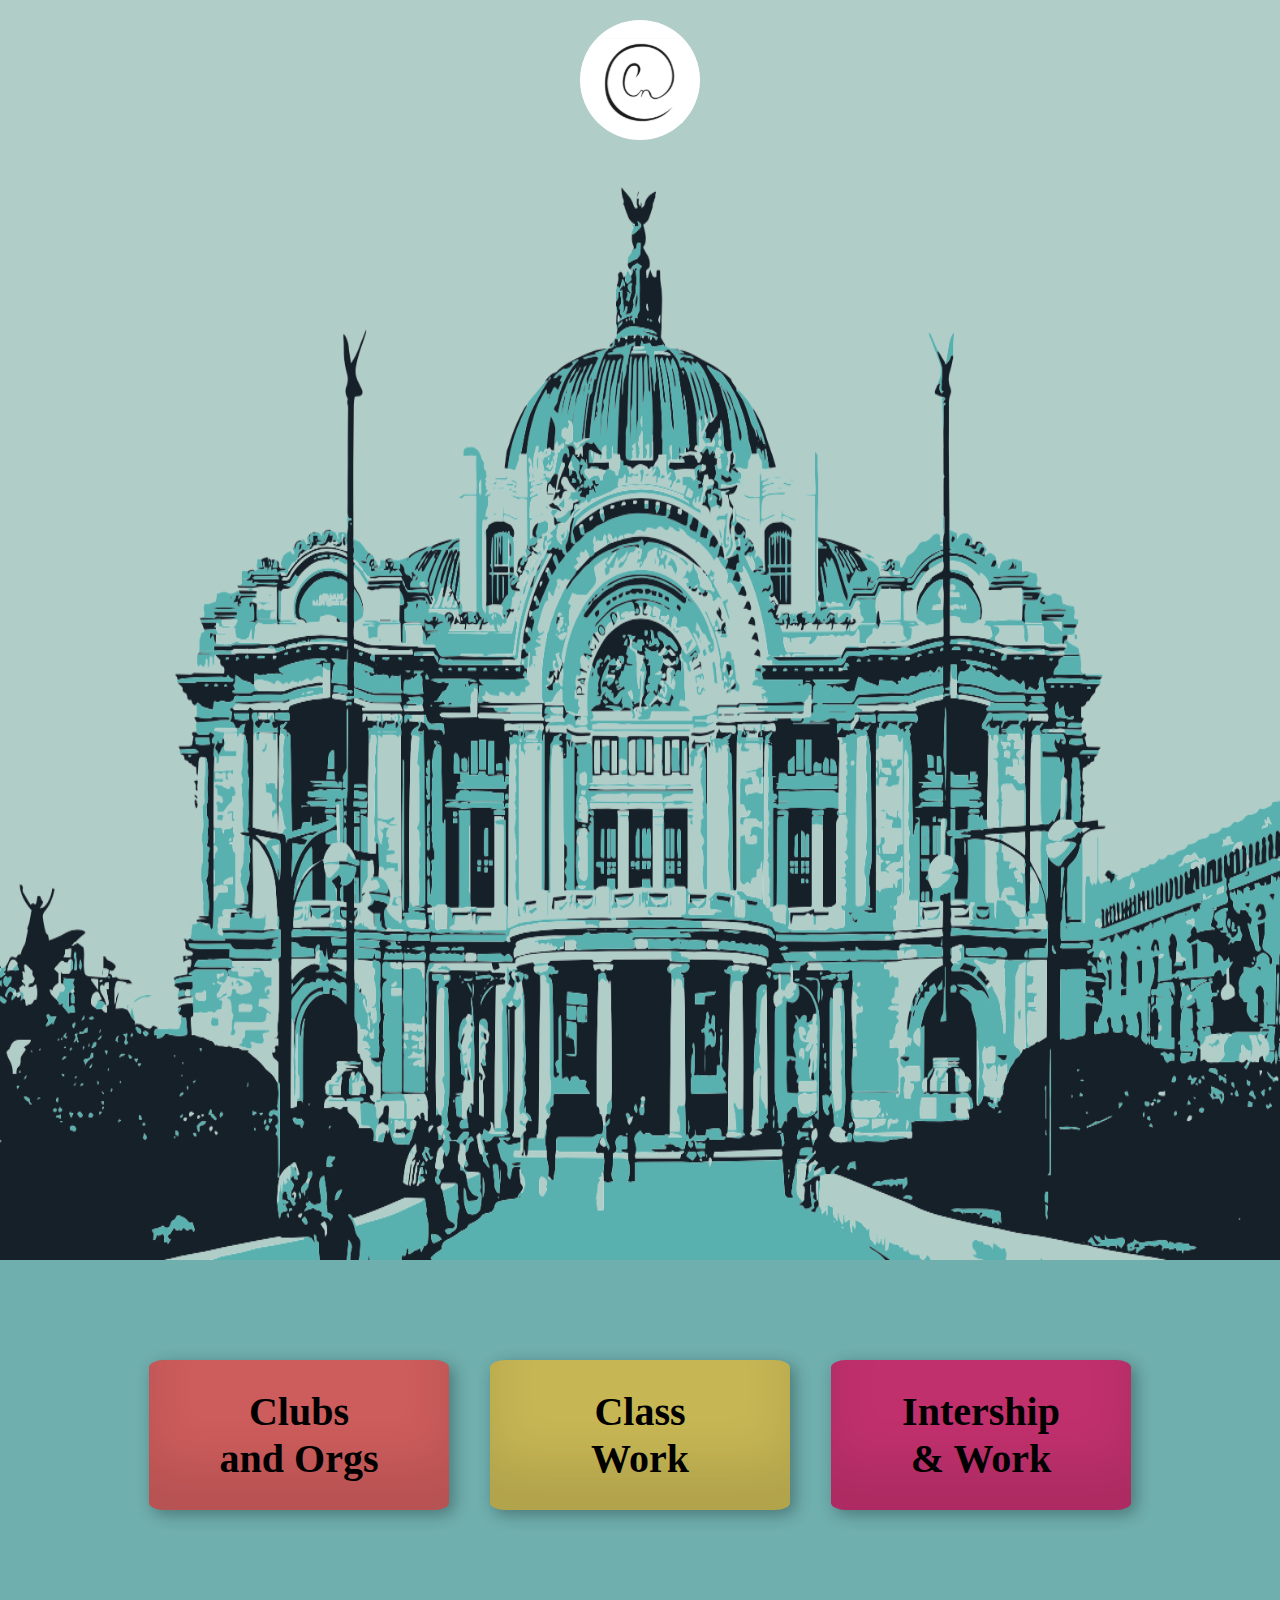
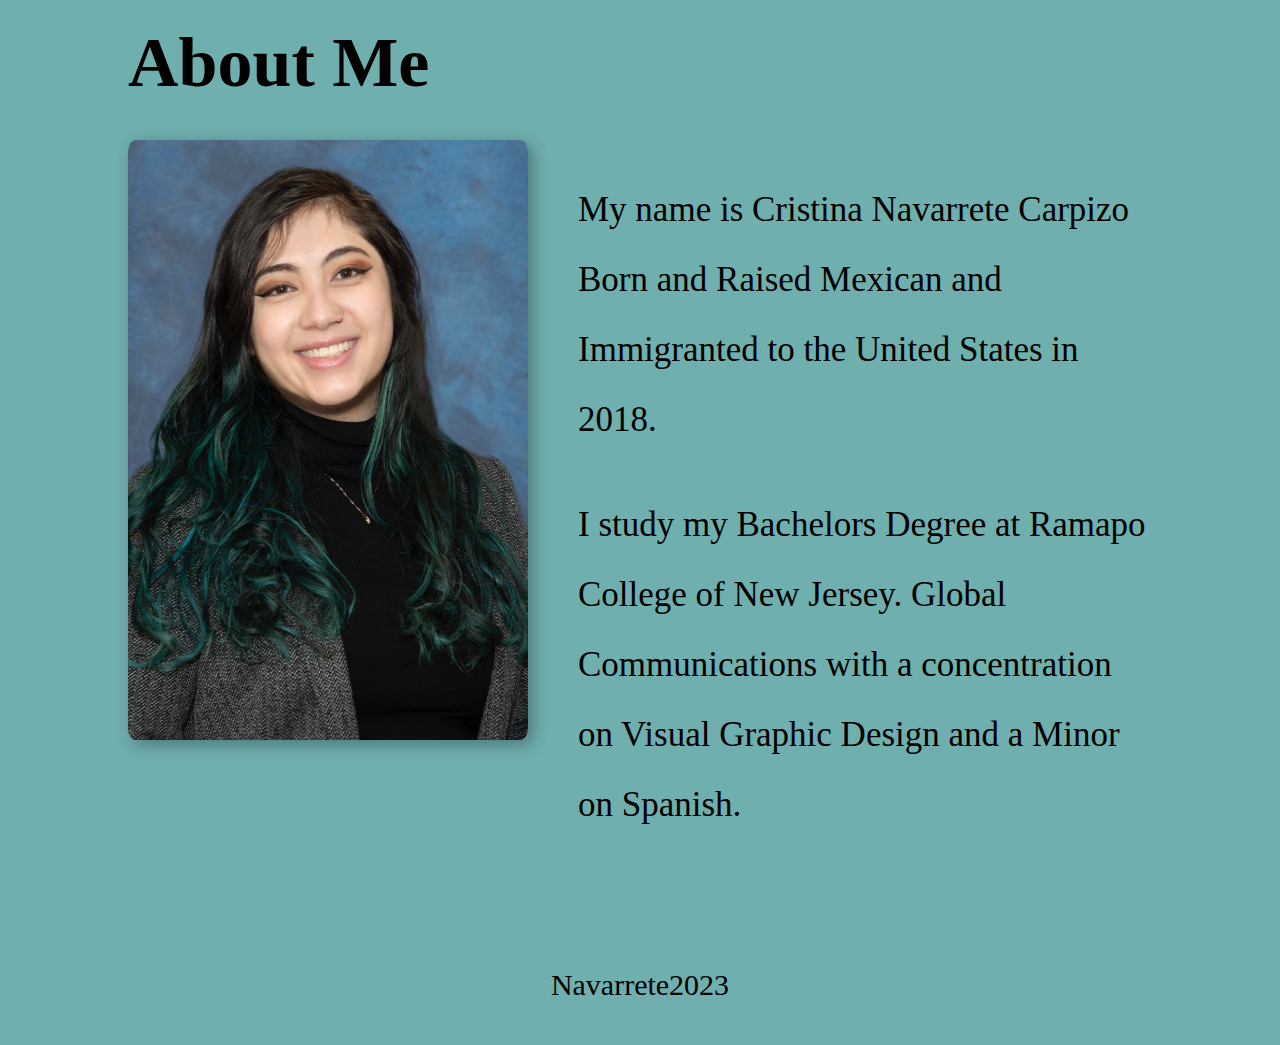
<file: index.html>
<!DOCTYPE html>
<html lang="es">

<head>
    <meta charset="UTF-8">
    <meta http-equiv="X-UA-Compatible" content="IE=edge">
    <meta name="viewport" content="width=device-width, initial-scale=1.0">
    <link rel="stylesheet" href="css/app.css">
    <title>About Me</title>
</head>

<body class="about">
    <header class="hero_about">
        <div class="logo">
            <a href="index.html">
                <img src="images/logo.svg" alt="logo" width="85px" height="85px">
            </a>
        </div>
    </header>

    <section class="header_contenedor">
        <nav>
            <div class="item">
                <a href="clubs&orgs.html">
                    <span>
                        Clubs and Orgs
                    </span>
                </a>
            </div>
            <div class="item">
                <a href="classWork.html">
                    <span>
                        Class Work
                    </span>
                </a>
            </div>
            <div class="item">
                <a href="intership&work.html">
                    <span>
                        Intership & Work
                    </span>
                </a>
            </div>
        </nav>
    </section>

    <main class="about_contenedor">
        <h1>About Me</h1>
        <div class="main_wrapper">
            <div>
                <div class="catalina"></div>
            </div>
            <div>
                <p class="me">
                    My name is Cristina Navarrete Carpizo
                    Born and Raised Mexican and Immigranted to the United States in 2018.
                </p>
                <p class="me">
                    I study my Bachelors Degree at Ramapo College of New Jersey. Global Communications with a concentration
                    on Visual Graphic Design and a Minor on Spanish.
                </p>
            </div>
        </div>
    </main>

    <footer>
        <p>Navarrete2023</p>
    </footer>

</body>

</html>
</file>
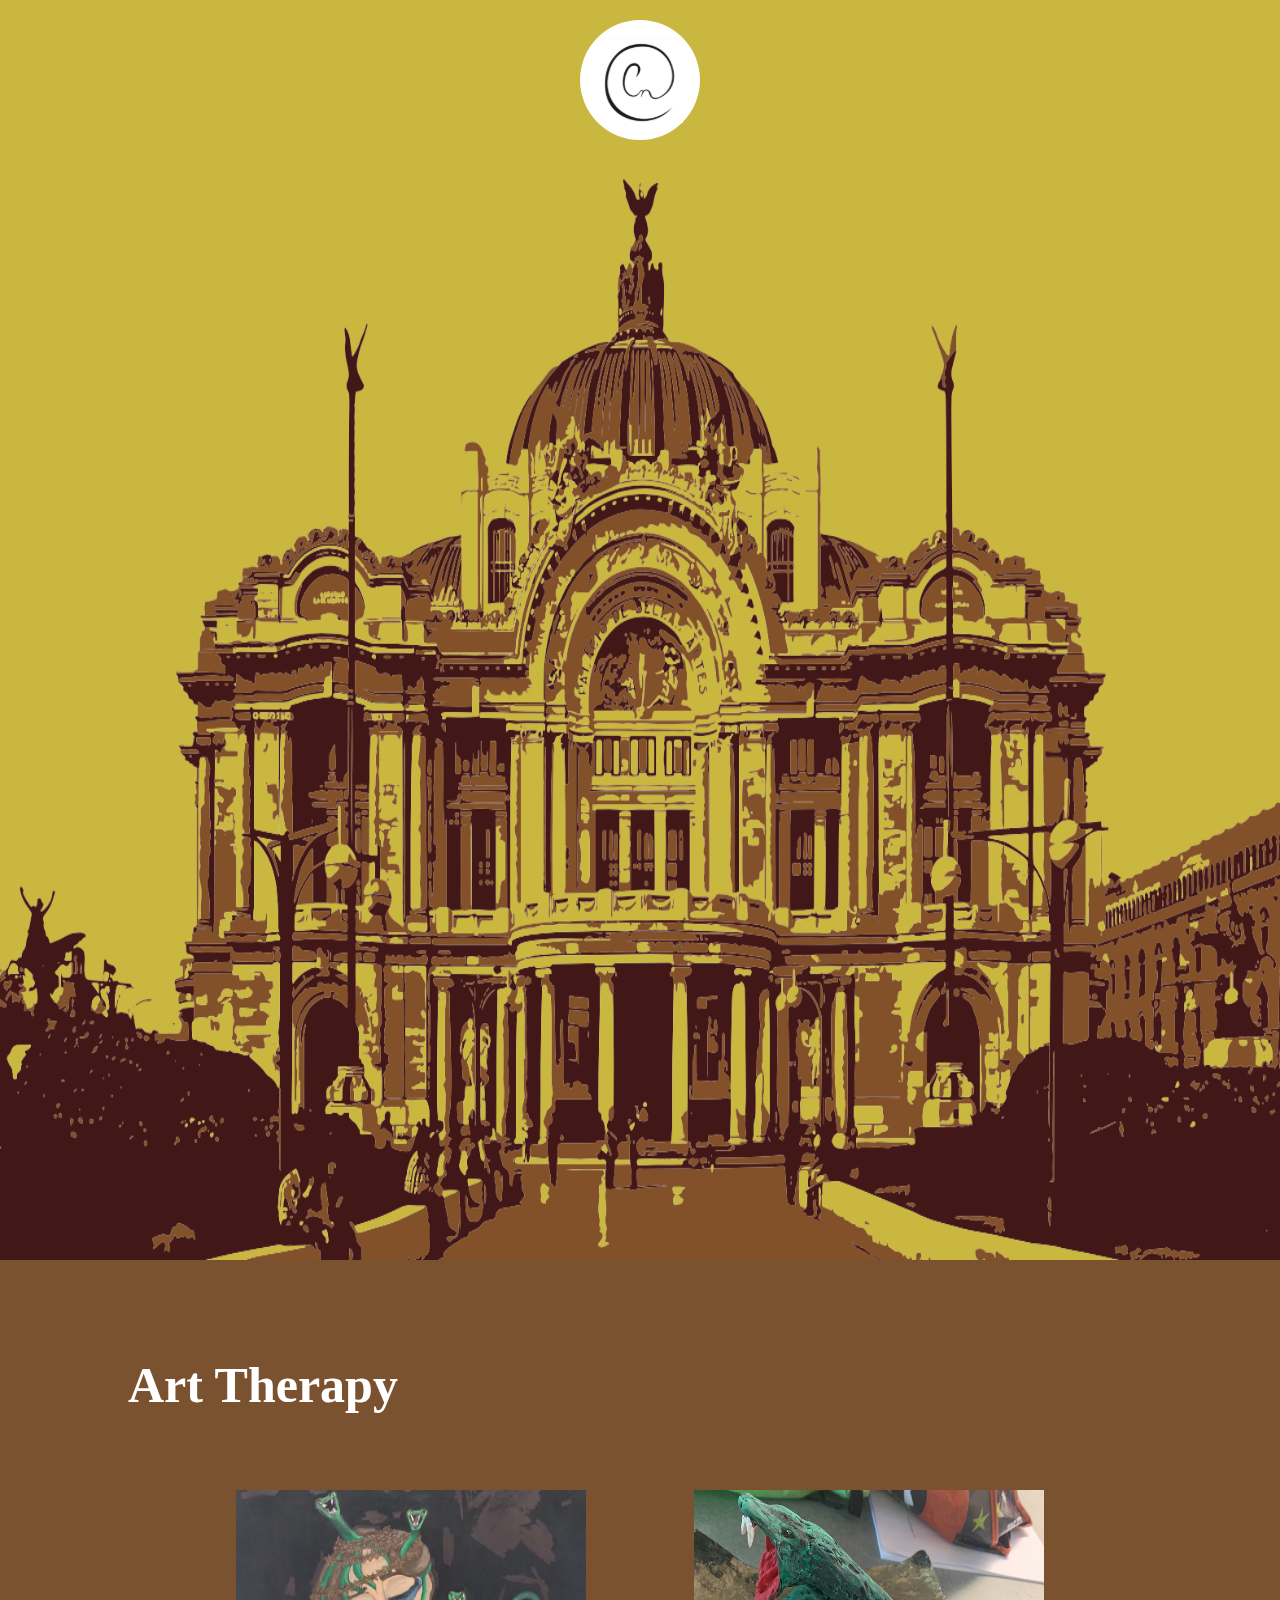
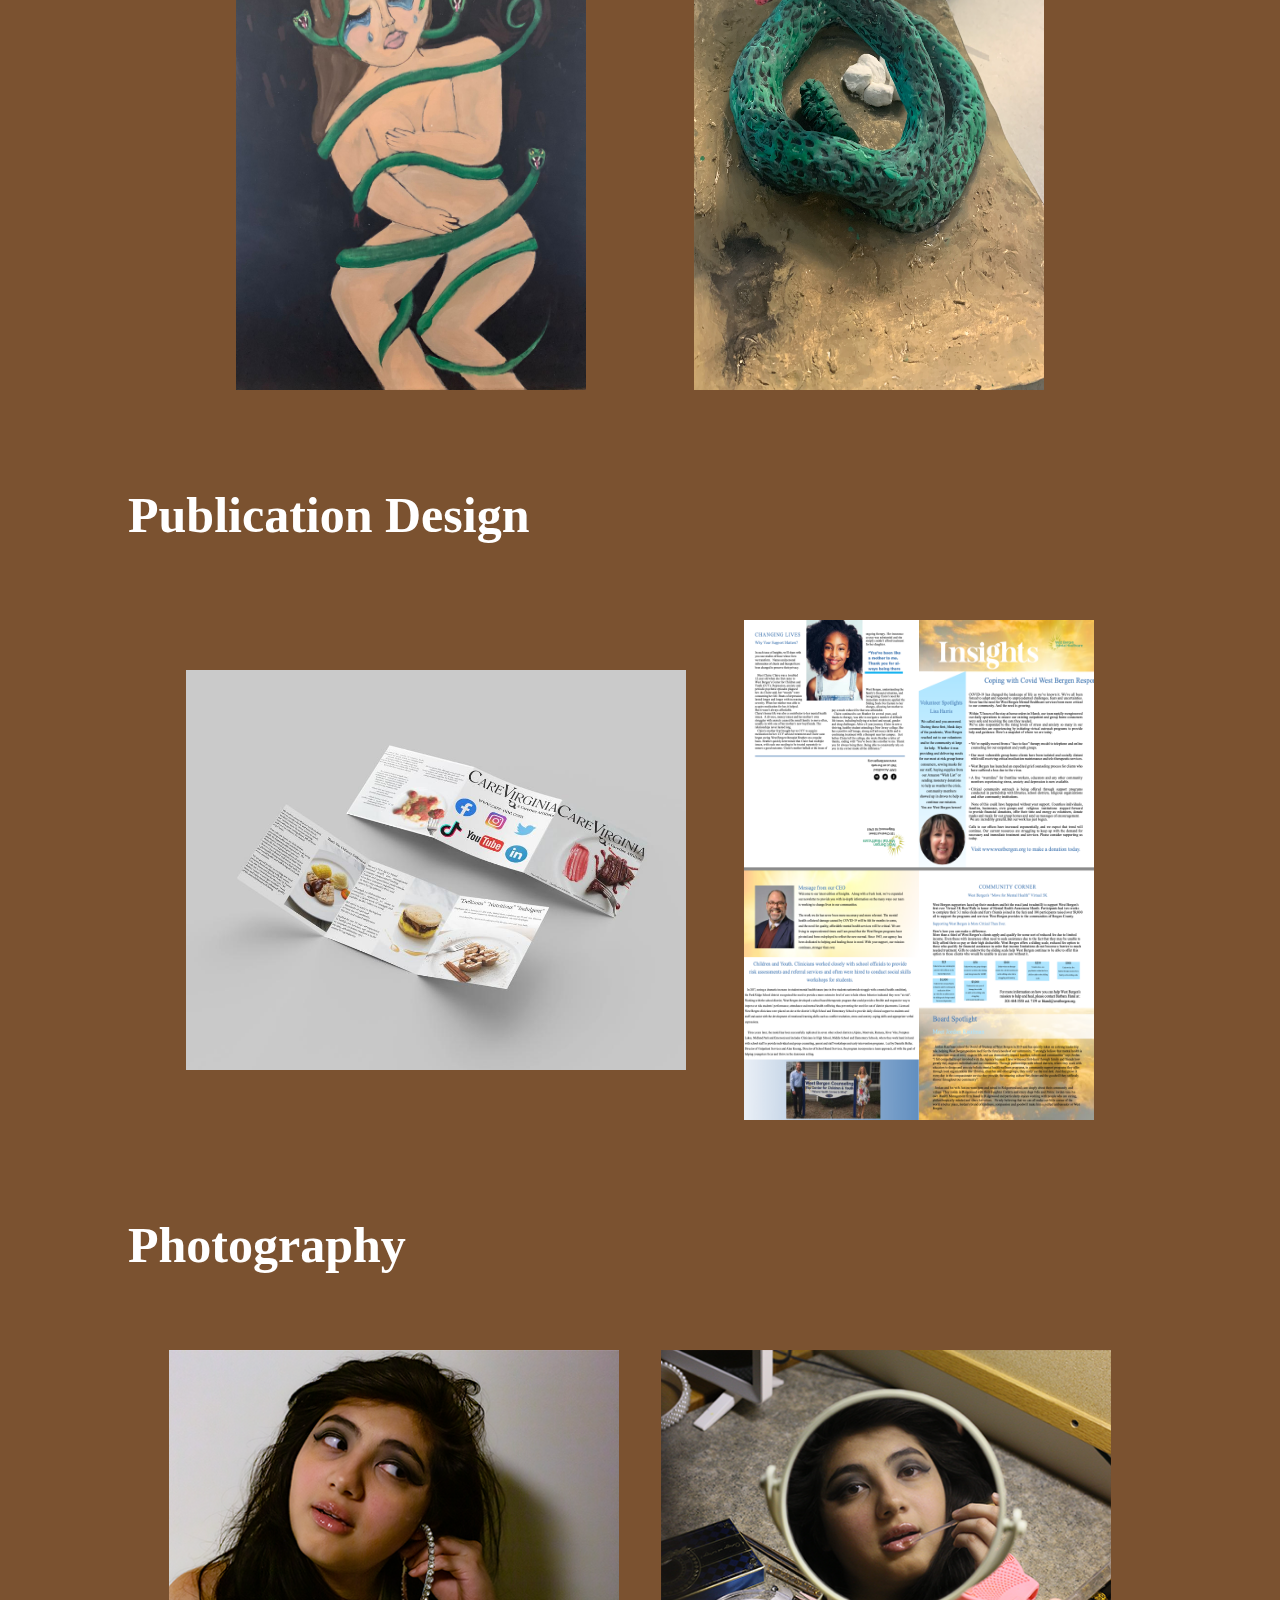
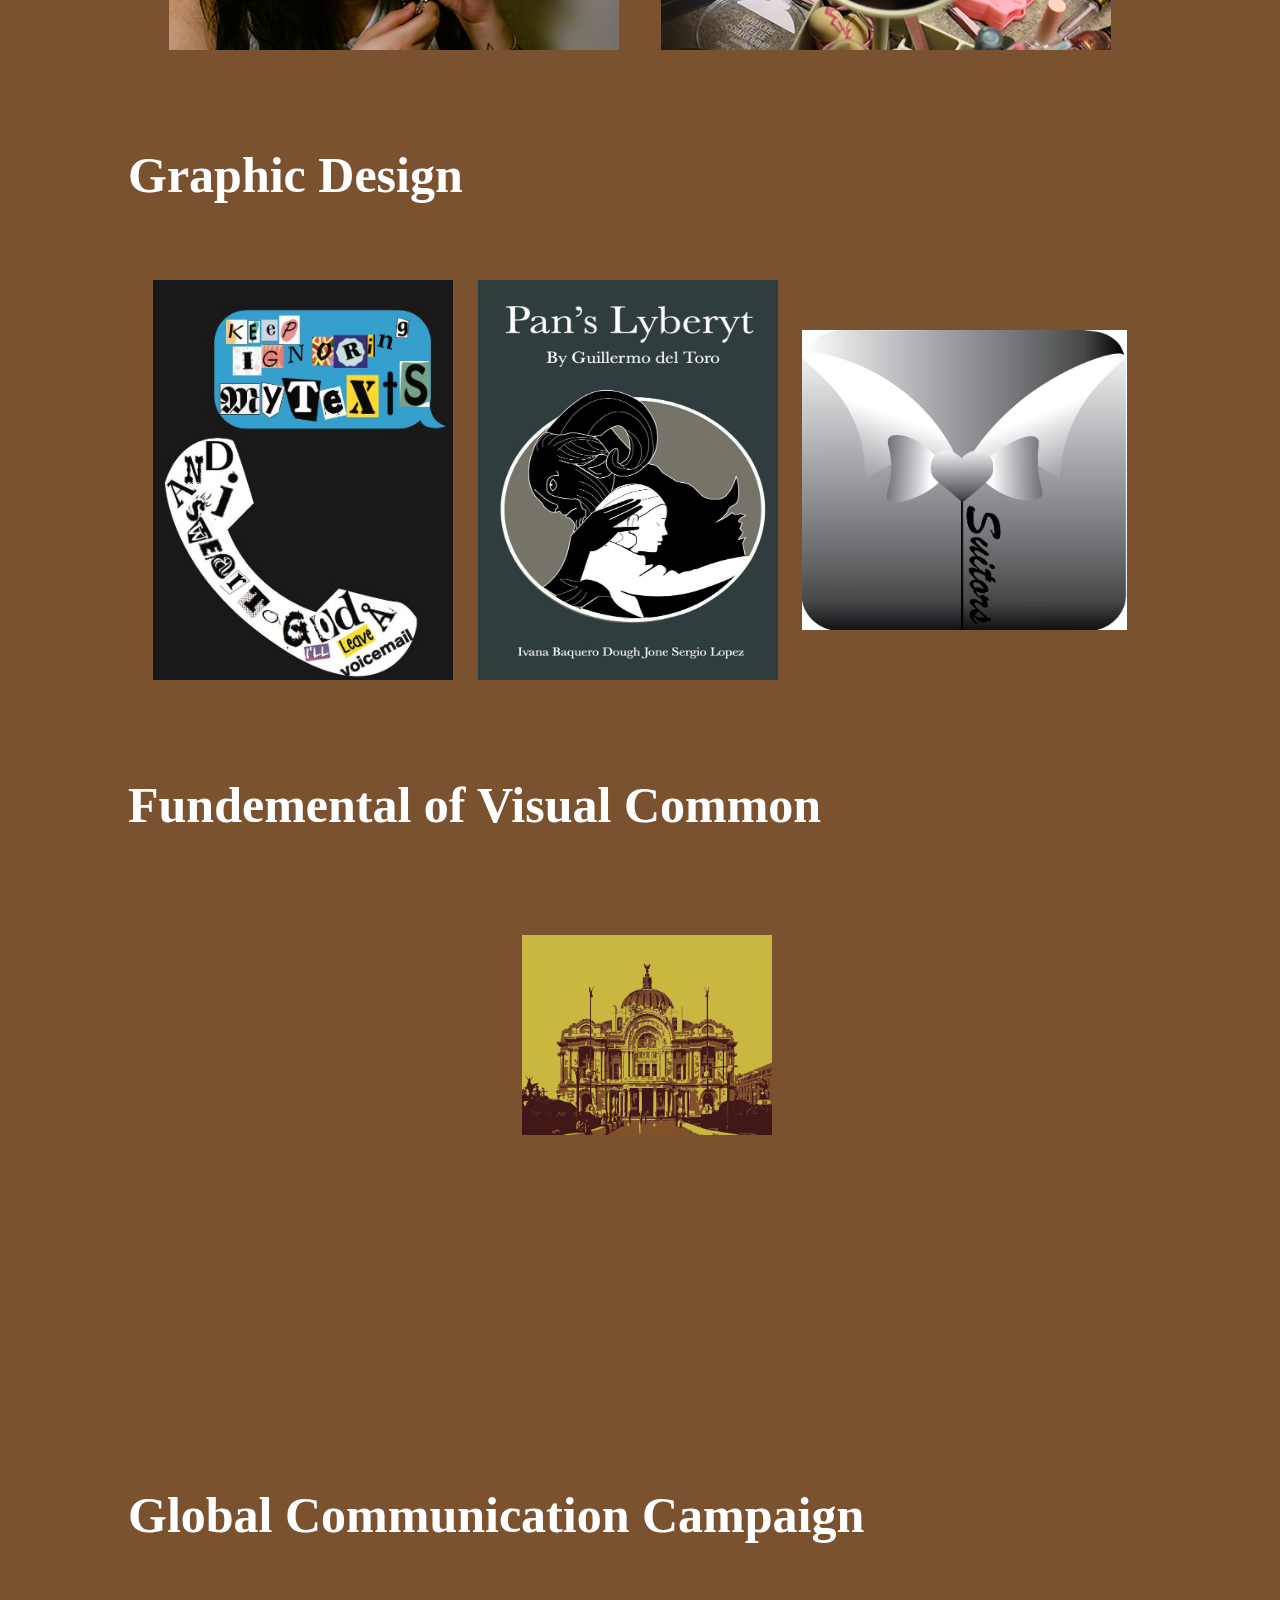
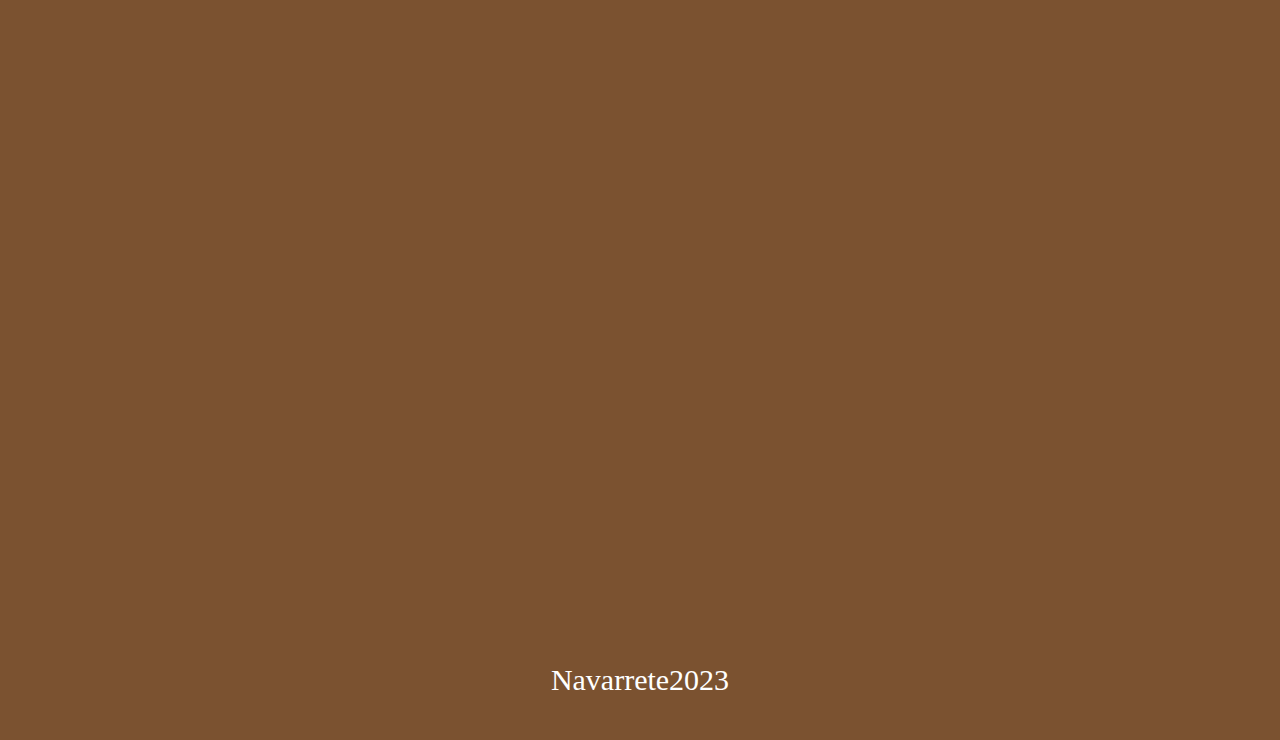
<file: classWork.html>
<!DOCTYPE html>
<html lang="es">

<head>
    <meta charset="UTF-8">
    <meta http-equiv="X-UA-Compatible" content="IE=edge">
    <meta name="viewport" content="width=device-width, initial-scale=1.0">
    <link rel="stylesheet" href="css/app.css">
    <title>Class Work</title>
</head>

<body class="classwork">
    <header class="hero_classwork">
        <div class="logo">
            <a href="index.html">
                <img src="images/logo.svg" alt="logo" width="85px" height="85px">
            </a>
        </div>
    </header>

    <main class="classwork_contenedor">
        <section>
            <h2 class="h2_title">Art Therapy</h2>
            <div class="flex">
                <img src="images/classwork/desnuda.jpeg" alt="desnuda" loading="lazy" width="350px" height="500px">
                <img src="images/classwork/serpiente.png" alt="serpiente" loading="lazy" width="350px" height="500px">
            </div>
        </section>

        <section>
            <h2 class="h2_title">Publication Design</h2>
            <div class="flex align-center">
                <img src="images/classwork/last.jpeg" alt="imagen" loading="lazy" width="500px" height="400px">
                <img src="images/classwork/insights.png" alt="insights" loading="lazy" width="350px" height="500px">
            </div>
        </section>

        <section>
            <h2 class="h2_title">Photography</h2>
            <div class="flex">
                <img src="images/classwork/ear.png" alt="ear" loading="lazy" width="450px" height="300px">
                <img src="images/classwork/makeup.png" alt="makeup" loading="lazy" width="450px" height="300px">
            </div>
        </section>

        <section>
            <h2 class="h2_title">Graphic Design</h2>
            <div class="flex align-center">
                <img src="images/classwork/pans.jpeg" alt="imagen" loading="lazy" width="300px" height="400px">
                <img src="images/classwork/phone.jpeg" alt="imagen" loading="lazy" width="300px" height="400px">
                <img src="images/classwork/heart.jpeg" alt="imagen" loading="lazy" width="325px" height="300px">
            </div>
        </section>

        <section>
            <h2 class="h2_title">Fundemental of Visual Common</h2>
            <div class="grid--visual_common">
                <img src="images/classwork/copa.png" alt="copa" loading="lazy" width="350px" height="350px">
                <img src="images/classwork/classwork.png" alt="imagen" loading="lazy" width="250px" height="200px">
                <img src="images/main/aboutme.png" alt="imagen" loading="lazy" width="250px" height="200px">
                <img src="images/clubs/clubs.png" alt="imagen" loading="lazy" width="250px" height="200px">
                <img src="images/intership/intership.png" alt="imagen" loading="lazy" width="250px" height="200px">
            </div>
        </section>

        <section>
            <h2 class="h2_title">Global Communication Campaign</h2>
            <div class="grid--communication">
                <img src="images/classwork/welcome.png" alt="imagen" loading="lazy" width="400px" height="200px">
                <img src="images/classwork/talking.png" alt="imagen" loading="lazy" width="400px" height="250px">
                <img src="images/classwork/paper.png" alt="imagen" loading="lazy" width="400px" height="200px">
                <img src="images/classwork/ramapo.png" alt="imagen" loading="lazy" width="400px" height="250px">
            </div>
        </section>
    </main>

    <footer>
        <p class="footer_title--white">Navarrete2023</p>
    </footer>
</body>

</html>
</file>
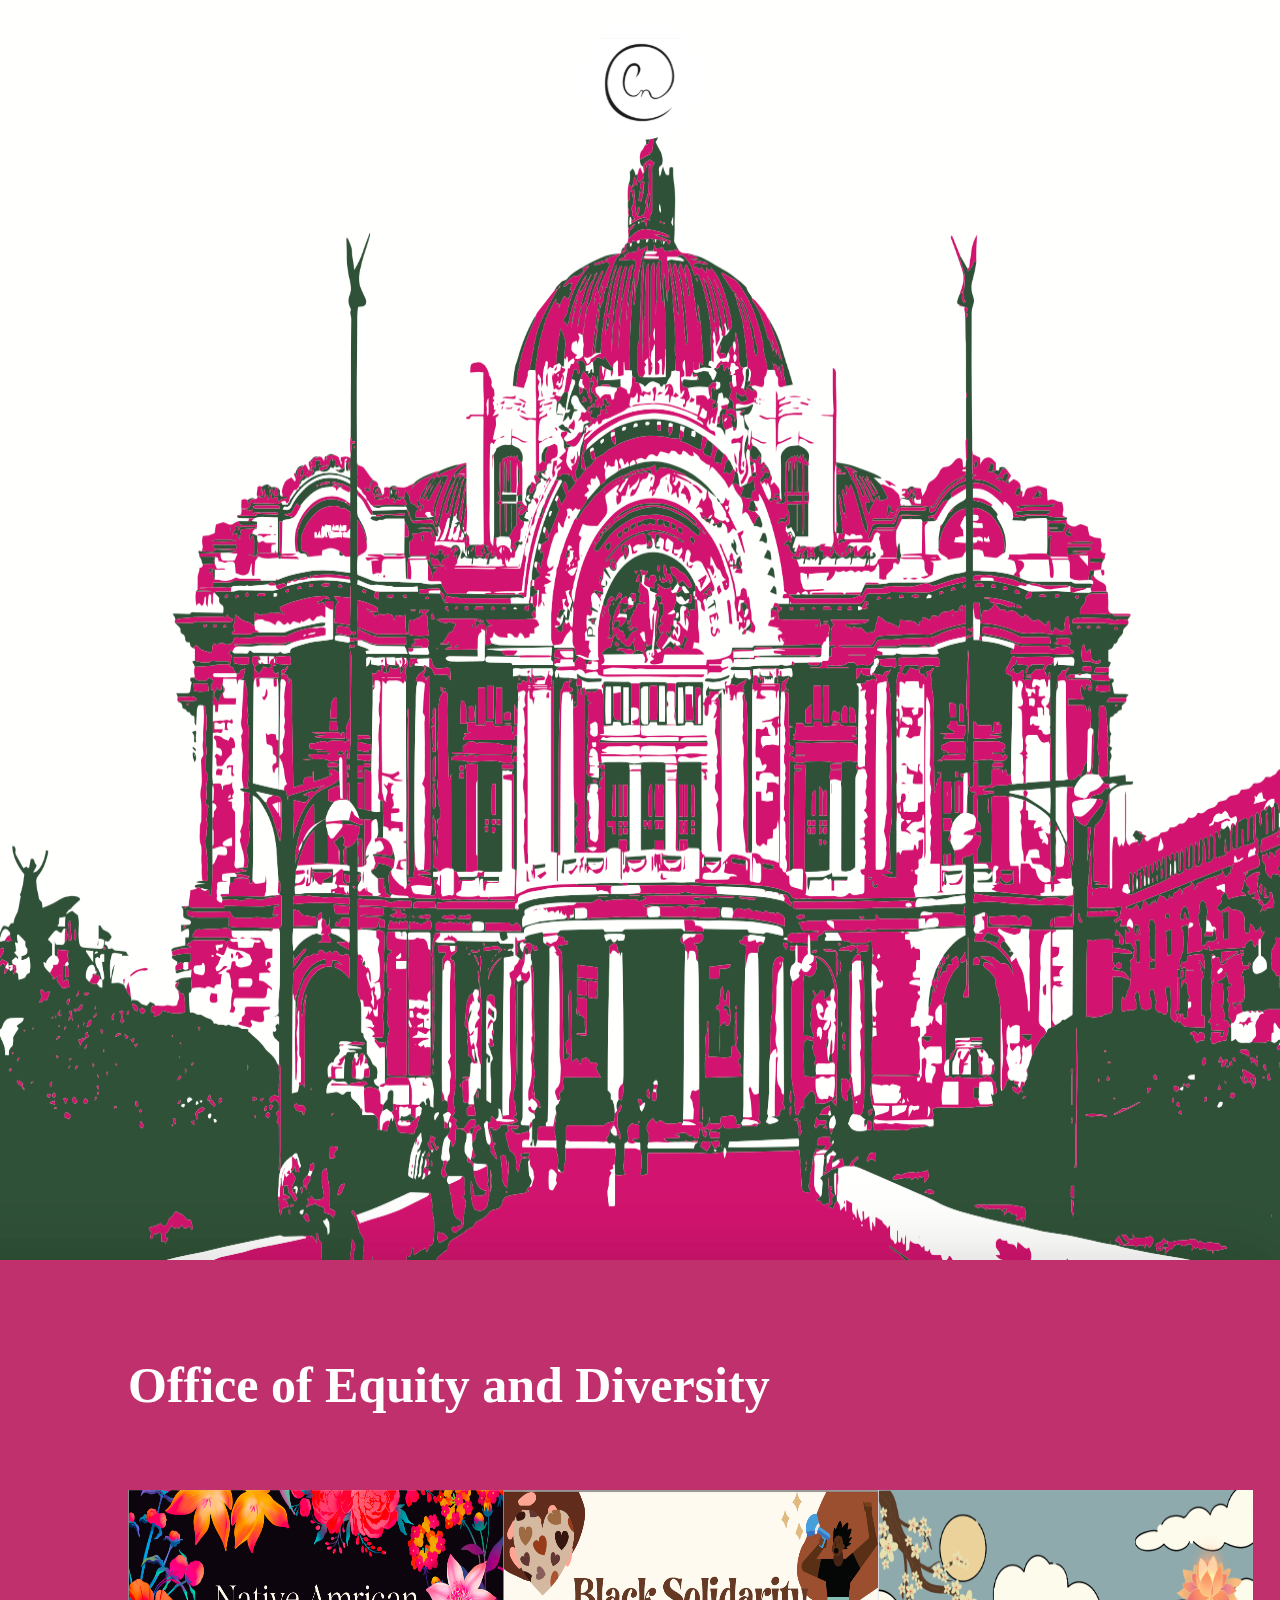
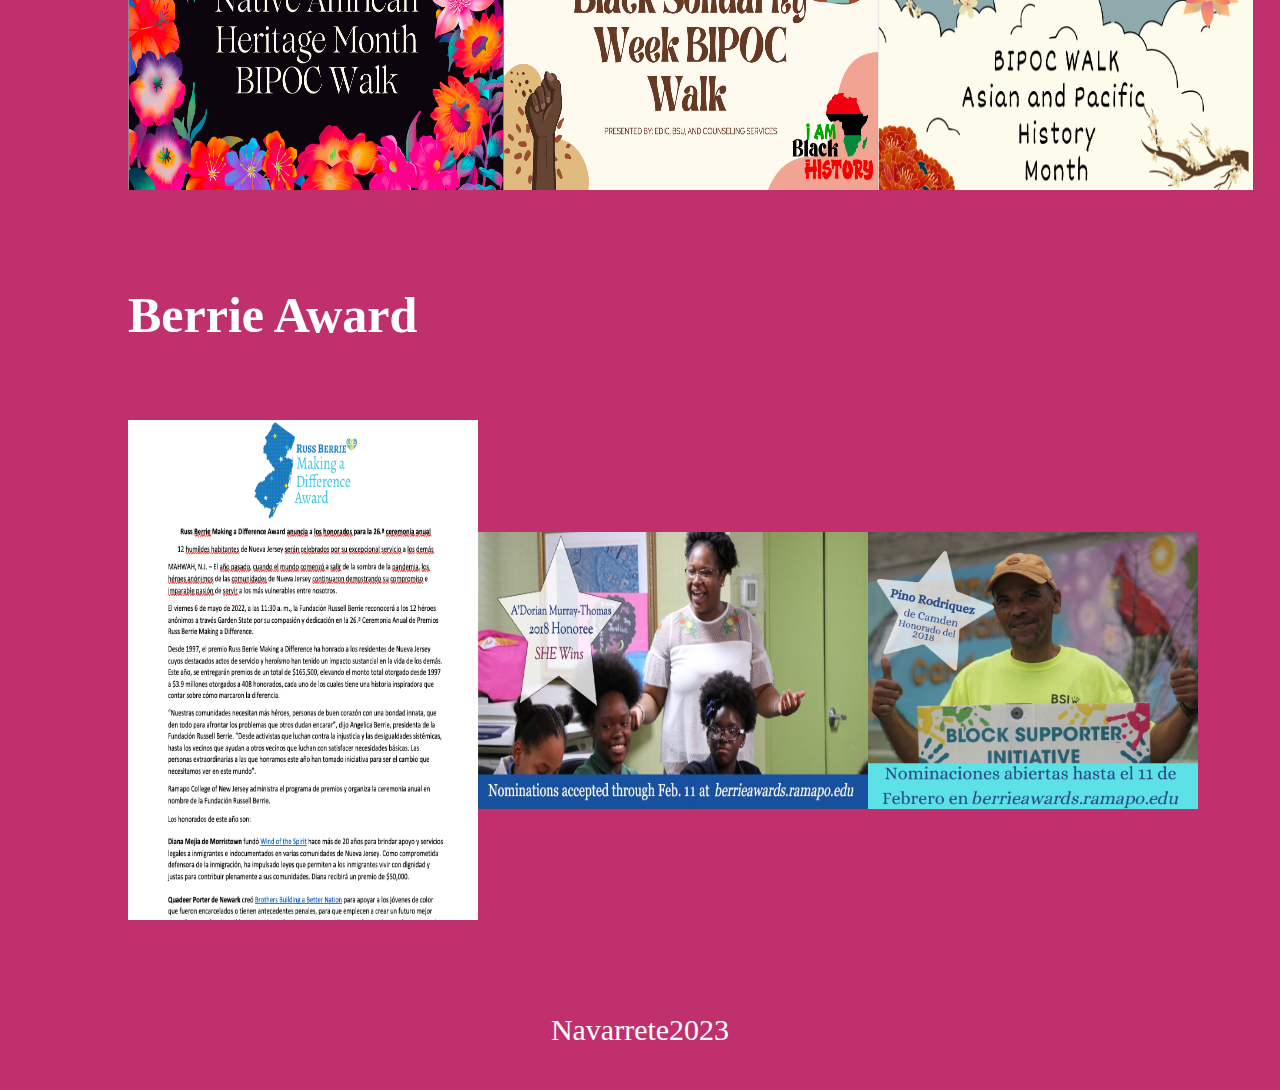
<file: intership&work.html>
<!DOCTYPE html>
<html lang="es">

<head>
    <meta charset="UTF-8">
    <meta http-equiv="X-UA-Compatible" content="IE=edge">
    <meta name="viewport" content="width=device-width, initial-scale=1.0">
    <link rel="stylesheet" href="css/app.css">
    <title>Intership & Work</title>
</head>

<body class="intership">
    <header class="hero_intership">
        <div class="logo">
            <a href="index.html">
                <img src="images/logo.svg" alt="logo" width="85px" height="85px">
            </a>
        </div>
    </header>

    <main class="intership_contenedor"> 
        <section>
            <h2 class="h2_title">Office of Equity and Diversity</h2>
            <div class="flex">
                <img src="images/intership/native.png" alt="imagen" loading="lazy" width="375px" height="300px">
                <img src="images/intership/solidary.png" alt="imagen" loading="lazy" width="375px" height="300px">
                <img src="images/intership/bipoc.png" alt="imagen" loading="lazy" width="375px" height="300px">
            </div>
        </section>

        <section>
            <h2 class="h2_title">Berrie Award</h2>
            <div class="flex align-center">
                <img src="images/intership/texto.png" alt="imagen" loading="lazy" width="350px" height="500px">
                <img src="images/intership/nominations.jpg" alt="imagen" loading="lazy" width="390px" height="277px">
                <img src="images/intership/pino.png" alt="imagen" loading="lazy" width="375px" height="277px">
            </div>
        </section>     
    </main>

    <footer>
        <p class="footer_title--white">Navarrete2023</p>
    </footer>
</body>

</html>
</file>
<file: css/app.css>
/*-------------------------------- Configuraciones generales ---------------------------------------------------------*/
html{
    font-size: 62.5%;
    box-sizing: border-box;
}

*, *:before, *:after{
    box-sizing: inherit;
}

body{
    margin: 0;
    padding: 0;
    font-size: 1.6rem;
    position: relative;
}

h1, h2, h3{
    margin: 0 0 2.5rem 0;
    line-height: 1.5;
}

h1{
    font-size: 7rem;
}

h2{
    font-size: 5rem;
    text-align: center;
    padding: 0;
    margin: 0 0 4rem 0;
}

p{
    font-size: 1.6rem;
    line-height: 2;
}

[class$="_contenedor"]{
    width: 80%;
    max-width: 120rem;
    margin: 0 auto;
}

a{
    text-decoration: none;
}

img {
    display: block;
}

ul{
    list-style: none;
    padding: 0;
    margin: 0 0 0 3rem;
}

textarea{
    resize: none;
}

header{
    width: 100%;
    height: 140vh;
    display: flex;
    justify-content: center;
}

.logo{
    width: 12rem;
    height: 12rem;
    background-color: white;
    border-radius: 50%;

    margin: 2rem;
    display: flex;
    justify-content: center;
    align-items: center;

}

footer{
    display: flex;
    justify-content: center;
}

footer p{
    font-size: 3rem;
}

/*-------------------------------- index - about me ---------------------------------------------------------*/
.hero_about{
    background-image: url(../images/main/aboutme.png);
    background-repeat: no-repeat;
    background-size: 100% 140vh;
    background-position: bottom bottom;
}

.about{
    background-color: #6FAFAE;
}

nav {
    margin: 10rem 0;
    display: flex;
    justify-content: space-evenly;
    column-gap: 2rem;
}

.item{
    min-height: 15rem;
    min-width: 30rem;
    
    border-radius: 5%;
    box-shadow:
       inset 0 -3em 3em rgba(0,0,0,0.1),
             0.3em 0.3em 1em rgba(0,0,0,0.3);
    cursor: pointer;
    transition: all 0.3s ease;
}

.item:nth-of-type(1)
{
    background-color: #CD5C5C;
    max-width: 9ch;
}
.item:nth-of-type(2)
{
    background-color: #C6B654;
}
.item:nth-of-type(3)
{
    background-color: #C0306D;
}

.item:hover{
    transform: scale(1.1);
}

.item a{
    color: black;
    height: 100%;
    width: 100%;
    font-weight: bolder;
    font-size: 4rem;
    display: flex;
    align-items: center;
    justify-content: center;
}

.item a span{
    max-width: 8ch;
    text-align: center;
}

.main_wrapper{
    display: flex;
    column-gap: 5rem;
}

.catalina{
    width: 400px;
    height: 600px;
    border-radius: 2%;
    background-image: url(../images/main/Catalina.jpg);
    background-repeat: no-repeat;
    background-size: 400px 600px;
    background-position: center center;
    box-shadow:
       inset 0 -3em 3em rgba(0,0,0,0.1),
             0.3em 0.3em 1em rgba(0,0,0,0.3);
}

.me{
    font-size: 3.5rem;
}

.about_contenedor{
    margin-bottom: 5rem;
}

/*-------------------------------- clubs & orgs ---------------------------------------------------------*/
.clubs{
    background-color: #983A31;
}

.hero_clubs {
    background-image: url(../images/clubs/clubs.png);
    background-repeat: no-repeat;
    background-size: 100% 140vh;
    background-position: bottom bottom;
}

.h2_title {
    color: white;
    text-align: left;
    line-height: 1;
    margin: 8rem 0;
}

section:nth-of-type(1) .h2_title
{
    margin-top: 10rem; 
}

.footer_title--white{
    color: white;
}

.flex {
    display: flex;
    justify-content: space-evenly;
    margin-bottom: 10rem;
}

section:last-of-type .flex
{
    margin-bottom: 5rem; 
}

/*-------------------------------- intership ---------------------------------------------------------*/

.intership{
 background-color: #C0306D;
}

.hero_intership{
    background-image: url(../images/intership/intership.png);
    background-repeat: no-repeat;
    background-size: 100% 140vh;
    background-position: bottom bottom;
}

.align-center{
    align-items: center;
}

/*-------------------------------- class work ---------------------------------------------------------*/

.classwork{
    background-color: #7B5230;
}

.hero_classwork{
    background-image: url(../images/classwork/classwork.png);
    background-repeat: no-repeat;
    background-size: 100% 140vh;
    background-position: bottom bottom;
}

.grid--visual_common{
    display: grid;
    grid-template-columns: repeat(3, 1fr);
    grid-template-rows: repeat(2, 250px);
    align-items: center;
    justify-items: center;
}

.grid--visual_common img:first-of-type{
    grid-row-start: 1;
    grid-row-end: 3;
}

.grid--communication{
    display: grid;
    grid-template-columns: repeat(2, 1fr);
    grid-template-rows: repeat(2, 275px);
    justify-items: left;
    align-items: center;

    margin-bottom: 5rem;
}

.grid--communication img:nth-child(1){
    margin-top: 5rem;
    margin-left: 20%;
}
.grid--communication img:nth-child(3){
    margin-bottom: 5rem;
    margin-left: 20%;
}
.grid--communication img:nth-child(2){
    margin-left: 5%;
}
.grid--communication img:nth-child(4){
    margin-left: 5%;
}
</file>
